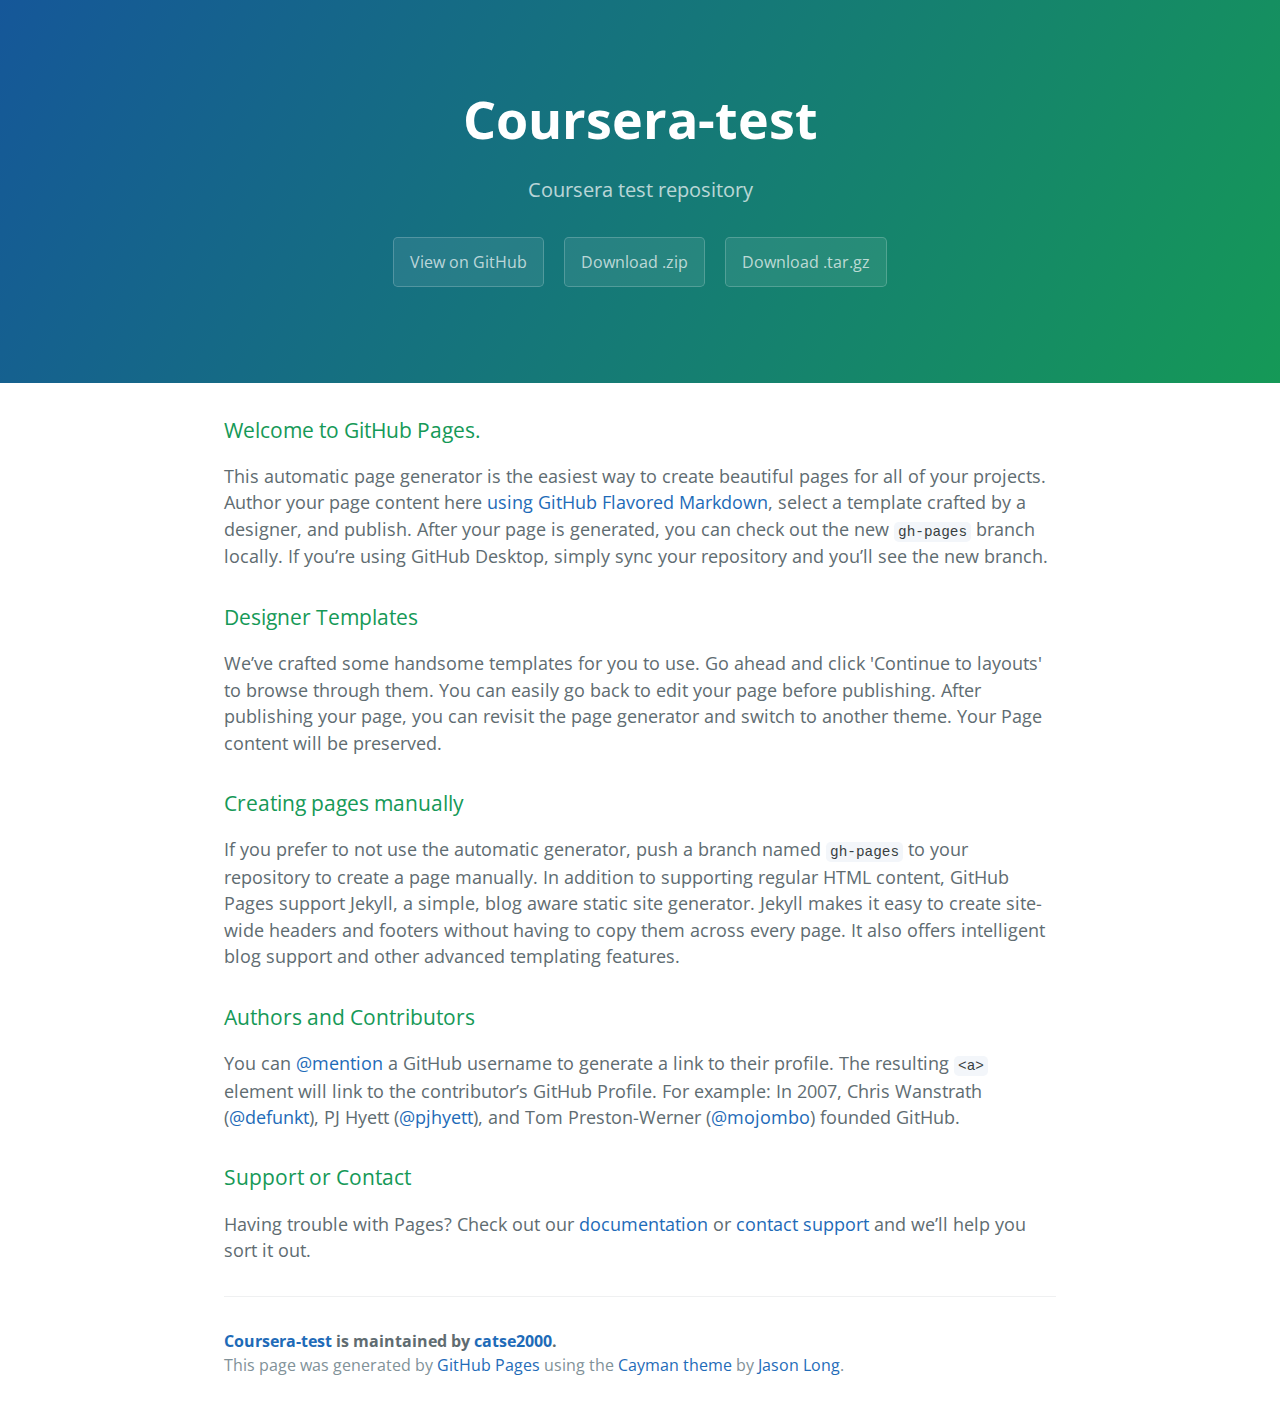
<file: index.html>
<!DOCTYPE html>
<html lang="en-us">
  <head>
    <meta charset="UTF-8">
    <title>Coursera-test by catse2000</title>
    <meta name="viewport" content="width=device-width, initial-scale=1">
    <link rel="stylesheet" type="text/css" href="stylesheets/normalize.css" media="screen">
    <link href='https://fonts.googleapis.com/css?family=Open+Sans:400,700' rel='stylesheet' type='text/css'>
    <link rel="stylesheet" type="text/css" href="stylesheets/stylesheet.css" media="screen">
    <link rel="stylesheet" type="text/css" href="stylesheets/github-light.css" media="screen">
  </head>
  <body>
    <section class="page-header">
      <h1 class="project-name">Coursera-test</h1>
      <h2 class="project-tagline">Coursera test repository</h2>
      <a href="https://github.com/catse2000/coursera-test" class="btn">View on GitHub</a>
      <a href="https://github.com/catse2000/coursera-test/zipball/master" class="btn">Download .zip</a>
      <a href="https://github.com/catse2000/coursera-test/tarball/master" class="btn">Download .tar.gz</a>
    </section>

    <section class="main-content">
      <h3>
<a id="welcome-to-github-pages" class="anchor" href="#welcome-to-github-pages" aria-hidden="true"><span aria-hidden="true" class="octicon octicon-link"></span></a>Welcome to GitHub Pages.</h3>

<p>This automatic page generator is the easiest way to create beautiful pages for all of your projects. Author your page content here <a href="https://guides.github.com/features/mastering-markdown/">using GitHub Flavored Markdown</a>, select a template crafted by a designer, and publish. After your page is generated, you can check out the new <code>gh-pages</code> branch locally. If you’re using GitHub Desktop, simply sync your repository and you’ll see the new branch.</p>

<h3>
<a id="designer-templates" class="anchor" href="#designer-templates" aria-hidden="true"><span aria-hidden="true" class="octicon octicon-link"></span></a>Designer Templates</h3>

<p>We’ve crafted some handsome templates for you to use. Go ahead and click 'Continue to layouts' to browse through them. You can easily go back to edit your page before publishing. After publishing your page, you can revisit the page generator and switch to another theme. Your Page content will be preserved.</p>

<h3>
<a id="creating-pages-manually" class="anchor" href="#creating-pages-manually" aria-hidden="true"><span aria-hidden="true" class="octicon octicon-link"></span></a>Creating pages manually</h3>

<p>If you prefer to not use the automatic generator, push a branch named <code>gh-pages</code> to your repository to create a page manually. In addition to supporting regular HTML content, GitHub Pages support Jekyll, a simple, blog aware static site generator. Jekyll makes it easy to create site-wide headers and footers without having to copy them across every page. It also offers intelligent blog support and other advanced templating features.</p>

<h3>
<a id="authors-and-contributors" class="anchor" href="#authors-and-contributors" aria-hidden="true"><span aria-hidden="true" class="octicon octicon-link"></span></a>Authors and Contributors</h3>

<p>You can <a href="https://help.github.com/articles/basic-writing-and-formatting-syntax/#mentioning-users-and-teams" class="user-mention">@mention</a> a GitHub username to generate a link to their profile. The resulting <code>&lt;a&gt;</code> element will link to the contributor’s GitHub Profile. For example: In 2007, Chris Wanstrath (<a href="https://github.com/defunkt" class="user-mention">@defunkt</a>), PJ Hyett (<a href="https://github.com/pjhyett" class="user-mention">@pjhyett</a>), and Tom Preston-Werner (<a href="https://github.com/mojombo" class="user-mention">@mojombo</a>) founded GitHub.</p>

<h3>
<a id="support-or-contact" class="anchor" href="#support-or-contact" aria-hidden="true"><span aria-hidden="true" class="octicon octicon-link"></span></a>Support or Contact</h3>

<p>Having trouble with Pages? Check out our <a href="https://help.github.com/pages">documentation</a> or <a href="https://github.com/contact">contact support</a> and we’ll help you sort it out.</p>

      <footer class="site-footer">
        <span class="site-footer-owner"><a href="https://github.com/catse2000/coursera-test">Coursera-test</a> is maintained by <a href="https://github.com/catse2000">catse2000</a>.</span>

        <span class="site-footer-credits">This page was generated by <a href="https://pages.github.com">GitHub Pages</a> using the <a href="https://github.com/jasonlong/cayman-theme">Cayman theme</a> by <a href="https://twitter.com/jasonlong">Jason Long</a>.</span>
      </footer>

    </section>

  
  </body>
</html>
</file>
<file: stylesheets/stylesheet.css>
* {
  box-sizing: border-box; }

body {
  padding: 0;
  margin: 0;
  font-family: "Open Sans", "Helvetica Neue", Helvetica, Arial, sans-serif;
  font-size: 16px;
  line-height: 1.5;
  color: #606c71; }

a {
  color: #1e6bb8;
  text-decoration: none; }
  a:hover {
    text-decoration: underline; }

.btn {
  display: inline-block;
  margin-bottom: 1rem;
  color: rgba(255, 255, 255, 0.7);
  background-color: rgba(255, 255, 255, 0.08);
  border-color: rgba(255, 255, 255, 0.2);
  border-style: solid;
  border-width: 1px;
  border-radius: 0.3rem;
  transition: color 0.2s, background-color 0.2s, border-color 0.2s; }
  .btn + .btn {
    margin-left: 1rem; }

.btn:hover {
  color: rgba(255, 255, 255, 0.8);
  text-decoration: none;
  background-color: rgba(255, 255, 255, 0.2);
  border-color: rgba(255, 255, 255, 0.3); }

@media screen and (min-width: 64em) {
  .btn {
    padding: 0.75rem 1rem; } }

@media screen and (min-width: 42em) and (max-width: 64em) {
  .btn {
    padding: 0.6rem 0.9rem;
    font-size: 0.9rem; } }

@media screen and (max-width: 42em) {
  .btn {
    display: block;
    width: 100%;
    padding: 0.75rem;
    font-size: 0.9rem; }
    .btn + .btn {
      margin-top: 1rem;
      margin-left: 0; } }

.page-header {
  color: #fff;
  text-align: center;
  background-color: #159957;
  background-image: linear-gradient(120deg, #155799, #159957); }

@media screen and (min-width: 64em) {
  .page-header {
    padding: 5rem 6rem; } }

@media screen and (min-width: 42em) and (max-width: 64em) {
  .page-header {
    padding: 3rem 4rem; } }

@media screen and (max-width: 42em) {
  .page-header {
    padding: 2rem 1rem; } }

.project-name {
  margin-top: 0;
  margin-bottom: 0.1rem; }

@media screen and (min-width: 64em) {
  .project-name {
    font-size: 3.25rem; } }

@media screen and (min-width: 42em) and (max-width: 64em) {
  .project-name {
    font-size: 2.25rem; } }

@media screen and (max-width: 42em) {
  .project-name {
    font-size: 1.75rem; } }

.project-tagline {
  margin-bottom: 2rem;
  font-weight: normal;
  opacity: 0.7; }

@media screen and (min-width: 64em) {
  .project-tagline {
    font-size: 1.25rem; } }

@media screen and (min-width: 42em) and (max-width: 64em) {
  .project-tagline {
    font-size: 1.15rem; } }

@media screen and (max-width: 42em) {
  .project-tagline {
    font-size: 1rem; } }

.main-content :first-child {
  margin-top: 0; }
.main-content img {
  max-width: 100%; }
.main-content h1, .main-content h2, .main-content h3, .main-content h4, .main-content h5, .main-content h6 {
  margin-top: 2rem;
  margin-bottom: 1rem;
  font-weight: normal;
  color: #159957; }
.main-content p {
  margin-bottom: 1em; }
.main-content code {
  padding: 2px 4px;
  font-family: Consolas, "Liberation Mono", Menlo, Courier, monospace;
  font-size: 0.9rem;
  color: #383e41;
  background-color: #f3f6fa;
  border-radius: 0.3rem; }
.main-content pre {
  padding: 0.8rem;
  margin-top: 0;
  margin-bottom: 1rem;
  font: 1rem Consolas, "Liberation Mono", Menlo, Courier, monospace;
  color: #567482;
  word-wrap: normal;
  background-color: #f3f6fa;
  border: solid 1px #dce6f0;
  border-radius: 0.3rem; }
  .main-content pre > code {
    padding: 0;
    margin: 0;
    font-size: 0.9rem;
    color: #567482;
    word-break: normal;
    white-space: pre;
    background: transparent;
    border: 0; }
.main-content .highlight {
  margin-bottom: 1rem; }
  .main-content .highlight pre {
    margin-bottom: 0;
    word-break: normal; }
.main-content .highlight pre, .main-content pre {
  padding: 0.8rem;
  overflow: auto;
  font-size: 0.9rem;
  line-height: 1.45;
  border-radius: 0.3rem; }
.main-content pre code, .main-content pre tt {
  display: inline;
  max-width: initial;
  padding: 0;
  margin: 0;
  overflow: initial;
  line-height: inherit;
  word-wrap: normal;
  background-color: transparent;
  border: 0; }
  .main-content pre code:before, .main-content pre code:after, .main-content pre tt:before, .main-content pre tt:after {
    content: normal; }
.main-content ul, .main-content ol {
  margin-top: 0; }
.main-content blockquote {
  padding: 0 1rem;
  margin-left: 0;
  color: #819198;
  border-left: 0.3rem solid #dce6f0; }
  .main-content blockquote > :first-child {
    margin-top: 0; }
  .main-content blockquote > :last-child {
    margin-bottom: 0; }
.main-content table {
  display: block;
  width: 100%;
  overflow: auto;
  word-break: normal;
  word-break: keep-all; }
  .main-content table th {
    font-weight: bold; }
  .main-content table th, .main-content table td {
    padding: 0.5rem 1rem;
    border: 1px solid #e9ebec; }
.main-content dl {
  padding: 0; }
  .main-content dl dt {
    padding: 0;
    margin-top: 1rem;
    font-size: 1rem;
    font-weight: bold; }
  .main-content dl dd {
    padding: 0;
    margin-bottom: 1rem; }
.main-content hr {
  height: 2px;
  padding: 0;
  margin: 1rem 0;
  background-color: #eff0f1;
  border: 0; }

@media screen and (min-width: 64em) {
  .main-content {
    max-width: 64rem;
    padding: 2rem 6rem;
    margin: 0 auto;
    font-size: 1.1rem; } }

@media screen and (min-width: 42em) and (max-width: 64em) {
  .main-content {
    padding: 2rem 4rem;
    font-size: 1.1rem; } }

@media screen and (max-width: 42em) {
  .main-content {
    padding: 2rem 1rem;
    font-size: 1rem; } }

.site-footer {
  padding-top: 2rem;
  margin-top: 2rem;
  border-top: solid 1px #eff0f1; }

.site-footer-owner {
  display: block;
  font-weight: bold; }

.site-footer-credits {
  color: #819198; }

@media screen and (min-width: 64em) {
  .site-footer {
    font-size: 1rem; } }

@media screen and (min-width: 42em) and (max-width: 64em) {
  .site-footer {
    font-size: 1rem; } }

@media screen and (max-width: 42em) {
  .site-footer {
    font-size: 0.9rem; } }
</file>
<file: stylesheets/github-light.css>
/*
   Copyright 2014 GitHub Inc.

   Licensed under the Apache License, Version 2.0 (the "License");
   you may not use this file except in compliance with the License.
   You may obtain a copy of the License at

       http://www.apache.org/licenses/LICENSE-2.0

   Unless required by applicable law or agreed to in writing, software
   distributed under the License is distributed on an "AS IS" BASIS,
   WITHOUT WARRANTIES OR CONDITIONS OF ANY KIND, either express or implied.
   See the License for the specific language governing permissions and
   limitations under the License.

*/

.pl-c /* comment */ {
  color: #969896;
}

.pl-c1      /* constant, markup.raw, meta.diff.header, meta.module-reference, meta.property-name, support, support.constant, support.variable, variable.other.constant */,
.pl-s .pl-v /* string variable */ {
  color: #0086b3;
}

.pl-e  /* entity */,
.pl-en /* entity.name */ {
  color: #795da3;
}

.pl-s .pl-s1 /* string source */,
.pl-smi      /* storage.modifier.import, storage.modifier.package, storage.type.java, variable.other, variable.parameter.function */ {
  color: #333;
}

.pl-ent /* entity.name.tag */ {
  color: #63a35c;
}

.pl-k /* keyword, storage, storage.type */ {
  color: #a71d5d;
}

.pl-pds              /* punctuation.definition.string, string.regexp.character-class */,
.pl-s                /* string */,
.pl-s .pl-pse .pl-s1 /* string punctuation.section.embedded source */,
.pl-sr               /* string.regexp */,
.pl-sr .pl-cce       /* string.regexp constant.character.escape */,
.pl-sr .pl-sra       /* string.regexp string.regexp.arbitrary-repitition */,
.pl-sr .pl-sre       /* string.regexp source.ruby.embedded */ {
  color: #183691;
}

.pl-v /* variable */ {
  color: #ed6a43;
}

.pl-id /* invalid.deprecated */ {
  color: #b52a1d;
}

.pl-ii /* invalid.illegal */ {
  background-color: #b52a1d;
  color: #f8f8f8;
}

.pl-sr .pl-cce /* string.regexp constant.character.escape */ {
  color: #63a35c;
  font-weight: bold;
}

.pl-ml /* markup.list */ {
  color: #693a17;
}

.pl-mh        /* markup.heading */,
.pl-mh .pl-en /* markup.heading entity.name */,
.pl-ms        /* meta.separator */ {
  color: #1d3e81;
  font-weight: bold;
}

.pl-mq /* markup.quote */ {
  color: #008080;
}

.pl-mi /* markup.italic */ {
  color: #333;
  font-style: italic;
}

.pl-mb /* markup.bold */ {
  color: #333;
  font-weight: bold;
}

.pl-md /* markup.deleted, meta.diff.header.from-file */ {
  background-color: #ffecec;
  color: #bd2c00;
}

.pl-mi1 /* markup.inserted, meta.diff.header.to-file */ {
  background-color: #eaffea;
  color: #55a532;
}

.pl-mdr /* meta.diff.range */ {
  color: #795da3;
  font-weight: bold;
}

.pl-mo /* meta.output */ {
  color: #1d3e81;
}
</file>
